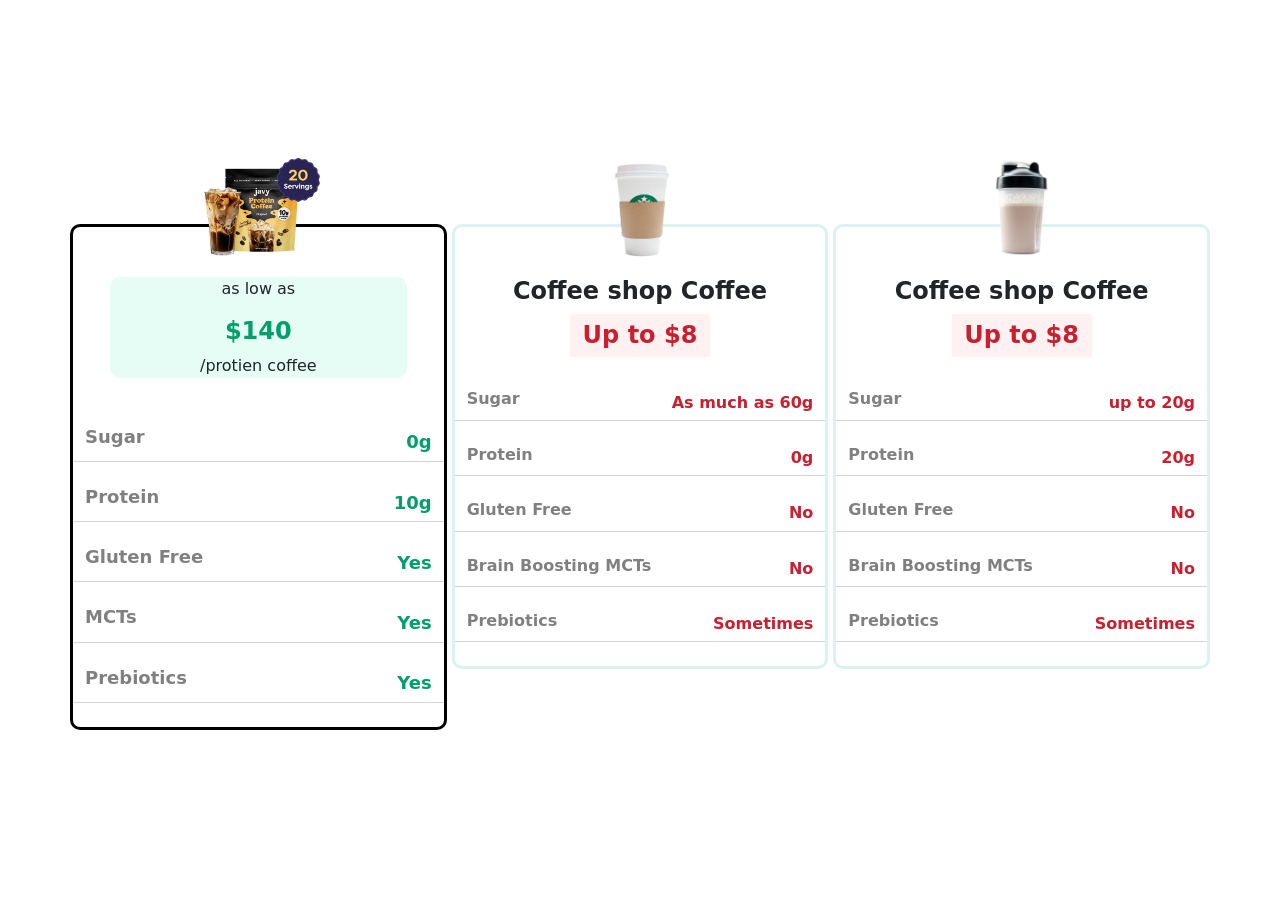
<file: index.html>
<!DOCTYPE html>
<html lang="en">
<head>
    <meta charset="UTF-8">
    <meta name="viewport" content="width=device-width, initial-scale=1.0">
    <title>Document</title>
    <link href="https://cdn.jsdelivr.net/npm/bootstrap@5.3.0-alpha1/dist/css/bootstrap.min.css" rel="stylesheet">
    
    <link rel="stylesheet" href="stylesheet.css">
    <link rel="stylesheet" href="https://cdn.jsdelivr.net/npm/swiper@11/swiper-bundle.min.css">
</head>

<body>
    <h1></h1>
    <BR><BR></BR></BR>
    <div class="container-fluid">
        <div class="row">
            <div class="col-lg-4 col1">
               <div class="row rrimg"> <img src="cofee1.jpg" alt=""></div>
                 <div class="container inner ">
                 <div class="row">
                    <h5><big><b>Coffee Shop Coffee</b></big></h5>
                 </div>
                 <br>
                 <div class="row off">
                    
                    <h4><b>Up to $8</b></h4>
                    
                 </div>
                 <br>
                 <div class="row r3 ">
                    <div class="col"><h6><b>Sugar</b></h6></div>
                    <div class="col col2"><h6><b>As much as 60g</b></h6></div>
                 </div>

                 <div class="row r3">
                    <div class="col"><h6><b>Protein</b></h6></div>
                    <div class="col col2"><h6><b>0g</b></h6></div>
                 </div>

                 <div class="row r3">
                    <div class="col"><h6><b>Gluten Free</b></h6></div>
                    <div class="col col2"><h6><b>No</b></h6></div>
                 </div>
                    
                 <div class="row r3">
                    <div class="col"><h6><b>Brain Boosting MCTs</b></h6></div>
                    <div class="col col2"><h6><b>No</b></h6></div>
                 </div>

                 <div class="row r3 r3l">
                    <div class="col"><h6><b>Prebiotics</b></h6></div>
                    <div class="col col2"><h6><b>Sometimes</b></h6></div>
                 </div>
                 
                  
                 </div>
            </div>
            <div id="mid" class="col-lg-4 col1">
               <div class="row rimg"><img id="cof2" src="cofee2.jpg" alt=""></div>
                
                <div class="container inner ">
                  
                    <br>
                    <div class="row midgreen">
                        <div class="col-lg-4"><small>as low as</small></div>
                        <div class="col-lg-4 e40"><h5><big><b>$1.40</b></big></h5></div>
                        <div class="col-lg-4 cc"><h6>/ protein coffee</h6></div>
                    </div>
                    <br>
                    <div class="row r3 green">
                        <div class="col c1"><h6><big><b>Sugar</b></big></h6></div>
                        <div class="col col2"><h6><big><b>0g</b></big></h6></div>
                    </div>
            
                    <div class="row r3 green">
                        <div class="col c1"><h6><big><b>Protein</b></big></h6></div>
                        <div class="col col2"><h6><big><b>10g</b></big></h6></div>
                    </div>
            
                    <div class="row r3 green">
                        <div class="col c1"><h6><big><b>Gluten Free</b></big></h6></div>
                        <div class="col col2"><h6><big><b>Yes</b></big></h6></div>
                    </div>
            
                    <div class="row r3 green">
                        <div class="col c1"><h6><big><b> MCTs</b></big></h6></div>
                        <div class="col col2"><h6><big><b>Yes</b></big></h6></div>
                    </div>
            
                    <div class="row r3 r3l green">
                        <div class="col c1"><h6><big><b>Prebiotics</b></big></h6></div>
                        <div class="col col2"><h6><big><b>Yes</b></big></h6></div>
                    </div>
                </div>
            </div>
            
            <div class="col-lg-4 col1">
               <div class="row rrimg"> <img src="cofee3.jpg" alt=""></div>
                 <div class="container inner ">
                 <div class="row">
                    <h5><big><b>Protein shake</b></big></h5>
                 </div>
                 <br>
                 <div class="row off">
                    
                    <h4><b>Up to $5</b></h4>
                    
                 </div>
                 <br>
                 <div class="row r3 ">
                    <div class="col"><h6><b>Sugar</b></h6></div>
                    <div class="col col2"><h6><b>Up to 20g</b></h6></div>
                 </div>

                 <div class="row r3">
                    <div class="col"><h6><b>Protein</b></h6></div>
                    <div class="col col2"><h6><b>20g</b></h6></div>
                 </div>

                 <div class="row r3">
                    <div class="col"><h6><b>Gluten Free</b></h6></div>
                    <div class="col col2"><h6><b>No</b></h6></div>
                 </div>
                    
                 <div class="row r3">
                    <div class="col"><h6><b>Brain Boosting MCTs</b></h6></div>
                    <div class="col col2"><h6><b>No</b></h6></div>
                 </div>

                 <div class="row r3 r3l">
                    <div class="col"><h6><b>Prebiotics</b></h6></div>
                    <div class="col col2"><h6><b>Sometimes</b></h6></div>
                 </div>
                 
                  
                 </div>
            </div>
        </div>
    </div>
     <!-- Bootstrap JS and Popper.js -->
     <script src="https://cdn.jsdelivr.net/npm/@popperjs/core@2.11.6/dist/umd/popper.min.js"></script>
     <script src="https://cdn.jsdelivr.net/npm/bootstrap@5.3.0-alpha1/dist/js/bootstrap.min.js"></script>

  <section id="visibleonphone">
   <BR></BR>
     <div class="container swiper">
      <div class="slider-wrapper">
        <div class="card-list swiper-wrapper">
         <div class="card-item swiper-slide midcard">
            <BR><br></BR>
            <div class="container inn innn">
               <div id="cofa" class="cofa"><img src="cofee2.jpg" alt=""></div>
              
               <!-- <div class="row r2"><h4><b>Coffee shop Coffee</b></h4></div> -->
               
               <div class="row rrr3 rr3"><section><p>as low as</p><h6>$140</h6><span>/protien coffee</span></section></div>
               <br>
               <div class="row r4 ">
                  <div class="col ccol "><h6><b>Sugar</b></h6></div>
                  <div class="col2 ccol cccol"><h6><b>0g</b></h6></div>
               </div>

               <div class="row r4">
                  <div class="col ccol"><h6><b>Protein</b></h6></div>
                  <div class=" col2 ccol  cccol"><h6><b>10g</b></h6></div>
               </div>

               <div class="row r4">
                  <div class="col ccol"><h6><b>Gluten Free</b></h6></div>
                  <div class=" col2 ccol  cccol"><h6><b>Yes</b></h6></div>
               </div>
                  
               <div class="row r4">
                  <div class="col ccol"><h6><b>MCTs</b></h6></div>
                  <div class=" col2  ccol  cccol"><h6><b>Yes</b></h6></div>
               </div>

               <div class="row r4 r3l">
                  <div class="col ccol"><h6><b>Prebiotics</b></h6></div>
                  <div class=" col2 ccol  cccol"><h6><b>Yes</b></h6></div>
               </div>
               
               <br>
            </div>
          </div>
          
          <div class="card-item swiper-slide">
            <BR><br></BR>
          
            <div class="container inn">
               
               <div id="cofa"><img src="cofee1.jpg" alt=""></div>
               <div class="row r2"><h4><b>Coffee shop Coffee</b></h4></div>
               
               <div class="row rr"><h4><b>Up to $8</b></h4></div>
               <div class="row r4 ">
                  <div class="col"><h6><b>Sugar</b></h6></div>
                  <div class="col2"><h6><b>As much as 60g</b></h6></div>
               </div>

               <div class="row r4 ">
                  <div class="col"><h6><b>Protein</b></h6></div>
                  <div class=" col2"><h6><b>0g</b></h6></div>
               </div>

               <div class="row r4 ">
                  <div class="col"><h6><b>Gluten Free</b></h6></div>
                  <div class=" col2"><h6><b>No</b></h6></div>
               </div>
                  
               <div class="row r4">
                  <div class="col"><h6><b>Brain Boosting MCTs</b></h6></div>
                  <div class=" col2"><h6><b>No</b></h6></div>
               </div>

               <div class="row r4  r3l">
                  <div class="col"><h6><b>Prebiotics</b></h6></div>
                  <div class=" col2"><h6><b>Sometimes</b></h6></div>
               </div>
               
               <br>
            </div>
          </div>
          
    
          
          <div class="card-item swiper-slide">
            <BR><br></BR>
            <div class="container inn">
               <div id="cofa"><img src="cofee3.jpg" alt=""></div>
              
               <div class="row r2"><h4><b>Coffee shop Coffee</b></h4></div>
               
               <div class="row rr"><h4><b>Up to $8</b></h4></div>
               <div class="row r4 ">
                  <div class="col"><h6><b>Sugar</b></h6></div>
                  <div class="col2"><h6><b>up to 20g</b></h6></div>
               </div>

               <div class="row r4">
                  <div class="col"><h6><b>Protein</b></h6></div>
                  <div class=" col2"><h6><b>20g</b></h6></div>
               </div>

               <div class="row r4">
                  <div class="col"><h6><b>Gluten Free</b></h6></div>
                  <div class=" col2"><h6><b>No</b></h6></div>
               </div>
                  
               <div class="row r4">
                  <div class="col"><h6><b>Brain Boosting MCTs</b></h6></div>
                  <div class=" col2"><h6><b>No</b></h6></div>
               </div>

               <div class="row r4 r3l">
                  <div class="col"><h6><b>Prebiotics</b></h6></div>
                  <div class=" col2"><h6><b>Sometimes</b></h6></div>
               </div>
               
               <br>
            </div>
          </div>
          
          
        </div>
      </div>
    </div>
    <BR></BR>
    </section>

    <script src="https://cdn.jsdelivr.net/npm/swiper@11/swiper-bundle.min.js"></script>
    
    
    <script>
      const swiper = new Swiper('.slider-wrapper', {
        loop: false,  // Disable looping (remove repeating)
        grabCursor: true,  // Allow cursor grabbing on swipe
    
        // Remove navigation and pagination to disable controls
        pagination: false,
        navigation: false,
    
        // Disable autoplay
        autoplay: false,
    
        // Ensure smooth transition without automatic slide change
        effect: 'slide',
        speed: 600,  // Transition speed in ms
        easing: 'cubic-bezier(0.25, 0.8, 0.25, 1)',  // Apply smooth easing function
    
        // Breakpoints for responsive design
        breakpoints: {
          0: {
            slidesPerView: 1,
            spaceBetween: 5,  // 5px space between items
          },
          620: {
            slidesPerView: 2,
            spaceBetween: 5,  // 5px space between items
          },
          1024: {
            slidesPerView: 3,
            spaceBetween: 5,  // 5px space between items
          },
          1440: {
            slidesPerView: 4,
            spaceBetween: 5,  // 5px space between items
          },
        },
      });
    </script>
   
    
</body>
</html>
</file>
<file: stylesheet.css>
.container-fluid>.row{

}
.container-fluid>.row>.col-lg-4{
    margin: 10px;
    border-radius: 10px;
    border: 3px solid rgba(139, 215, 211, 0.317);
    max-width: 500px;
    
    height:fit-content}

.container-fluid>.row>.col-lg-4>.rrimg{
    display: grid;
    place-items: center;
}
.container-fluid>.row>.col-lg-4>.rrimg>img{
    height: 100px;
    width: auto;
    transform: translateY(-65px);
}
#cof2{
    height: 150px;
    width:auto;
    transform: translateY(-75px);
}
#mid>.rimg{
    display: grid;
    place-items: center;
}
.col-lg-4>.container>.row>h5>big>b{
 color: rgb(79, 76, 76);
    
}
.inner{
    display: grid;
    place-items: center;
}
.inner>.r2{
    font-weight: 550;
color: #c8202f;
background:#fff1f2;
max-width:fit-content;
padding: 2%;
text-align: center;
border-radius:6px ;
}


.r3>.col>h6>b{
    color: rgba(0, 0, 0, 0.516);
    white-space: nowrap;
}
.r3{
    width: 110%;
    border-top: 2px solid rgba(128, 128, 128, 0.249);
    padding: 3.2%;

}

.r3>.col2>h6>b{
    color: #c8202f;
    
}
.r3>.col2{
    text-align: right;
}
.col1>.inner>.row>h4>b{
    background: #fff1f2;

}
.col1>.inner>.off{
    background:#fff1f2;
    color: #c8202f;
    border-radius: 6px;
}
.inner{
    transform: translateY(-50px);
}
.r3l{
    border-bottom: 2px solid rgba(128, 128, 128, 0.267);
}
.green>.col2>h6>big>b{
    color: #019f6b;
    white-space: nowrap;
}
.green>.c1>h6>big>b{
    white-space: nowrap;
    color: rgba(80, 72, 72, 0.756);
}
#mid{
    height: 540px;
    border: 2px solid black;
}
.midgreen>.col-lg-4{
    width: 33%;
}
.midgreen{
    background:#e6fdf6;
    text-align: center;
    border: 15px solid  #e6fdf6;;
    border-top: 20px solid #e6fdf6;
    border-radius: 6px;
    width: 98%;
}
.midgreen>.cc{
    transform: translateX(5px);
}
.midgreen>.col-lg-4{
    margin: -3.7%;
}
.midgreen>.col-lg-4>small{
    font-weight: 550;
}
.midgreen>.col-lg-4>h5>big>b{
    color: #019f6b;
}

.midgreen>.col-lg-4>h6{
    white-space: nowrap;
}
.off{
    display: grid;
}
.midgreen{
    display: flex;
    align-items: center;
    flex-wrap: wrap;
    
}
.inn>.r1{
    display: grid;
    place-items: center;
    overflow:visible;
}
.inn>.r2{
    display: grid;
    place-items: center;
    text-align: center;
}
.inn>.r2>h4{
 background: white;
}
.inn>.row>img{
    height: 100px;
    width: auto;
   
   transform: translateY(-70px)
  
}
.inn>.r3{
    display: grid;
    place-items: center;
    
   
}
.inn>.rrr3{
    display: grid;
    place-items: center;
    text-align: center; 
}
.inn>.rrr32{
    background:#fff1f2;
    color: #c8202f;
    width: fit-content;
    display: grid;
    place-items: center;
    text-align: center;
    background:#fff1f2;
    color: #c8202f;
    border-radius: 6px;
    width: fit-content;
    padding: 2%;
}
.inn>.r3>h4{
    background:#fff1f2;
    color: #c8202f;
    border-radius: 6px;
    width: fit-content;
    padding: 2%;
    
}
.inn>.rr3>section>h6{
font-size: 24px;
font-weight: 600;
color: #019f6b;
}
.inn>.rr3>section{
    font-weight: 500;
}
.inn>.rr3>section>h6{
    font-size: 24px;
    font-weight: 700;
    color: #019f6b;
    }
.inn>.rr3>section{
   background: #e6fdf6;
   width: 80%;
   border-radius: 10px;
}
.inn>.r4{
    border-bottom: 1px solid rgba(128, 128, 128, 0.34);
}
.inn>.r4{

}
.inn>.r4>.col>h6>b{
    color: grey;
  
}
.inn>.r4>.col>h6{
 transform: translateY(24px);
}
.inn>.r4>.col2{
    text-align: right;
    color: #c8202f;
}
.card-item{
  
    overflow:visible;
    width: 280px;
}
.inn>.r4>.col2{
    text-align: right;
    color: #c8202f;
}
.ccol>h6>b{
    font-size: 18px;
}

.cccol>h6>b{
    color: #019f6b;
}
.inn{
    border: 3px solid rgba(139, 215, 211, 0.317);
    border-radius: 10px;
}
#cofa{
    height: 50px;
    width: auto;
    display: grid;
    place-items: center;
}
#cofa>img{
    height: 100px;
    width: auto;
    transform: translateY(-70px);
}
.innn{
    border: 3px solid black;
}
#visibleonphone{
    display: none;
}
.rr{
  
    display:grid;
    place-items: center;
    text-align: center;
   
}
.rr>h4{
   width: 140px;
   background: #fff1f2;
    color: #c8202f;
    padding: 2%;
}@media (min-width: 1565px) {
    .container-fluid > .row {
        display: flex;
        flex-direction: row;
        justify-content: space-evenly;
    }
}

@media (min-width: 761px) and (max-width: 1564px) {
    .container-fluid {
        display: none;
    }
    
    #visibleonphone {
        display: block;
    }
    
    .midgreen {
        display: grid;
    }
    
    .container-fluid > .row > .col-lg-4 {
        margin-bottom: 100px;
        width: 290px;
    }
    
    .midgreen > .col-lg-4 > h5 > big > b {
        color: #019f6b;
        font-size: 18px;
    }
    
    .midgreen > .col-lg-4 {
        margin-bottom: 1%;
    }
    
    .midgreen > .col-lg-4 > small {
        white-space: nowrap;
    }
}

@media (max-width: 760px) {
    .inn {
        width: 300px;
    }
    .swiper{
        transform: translateX(5px);
/*         width:335px;
        */
    }
    
    .slider-wrapper {
        width: 305px; 
        /* IMPORTANT FOR SWIPERJS */
    }
    
    .swiper-slide {
        width: 100px;
    }
    
    .container-fluid {
        display: none;
    }
    
    #visibleonphone {
        display: block;
    }
}
</file>
